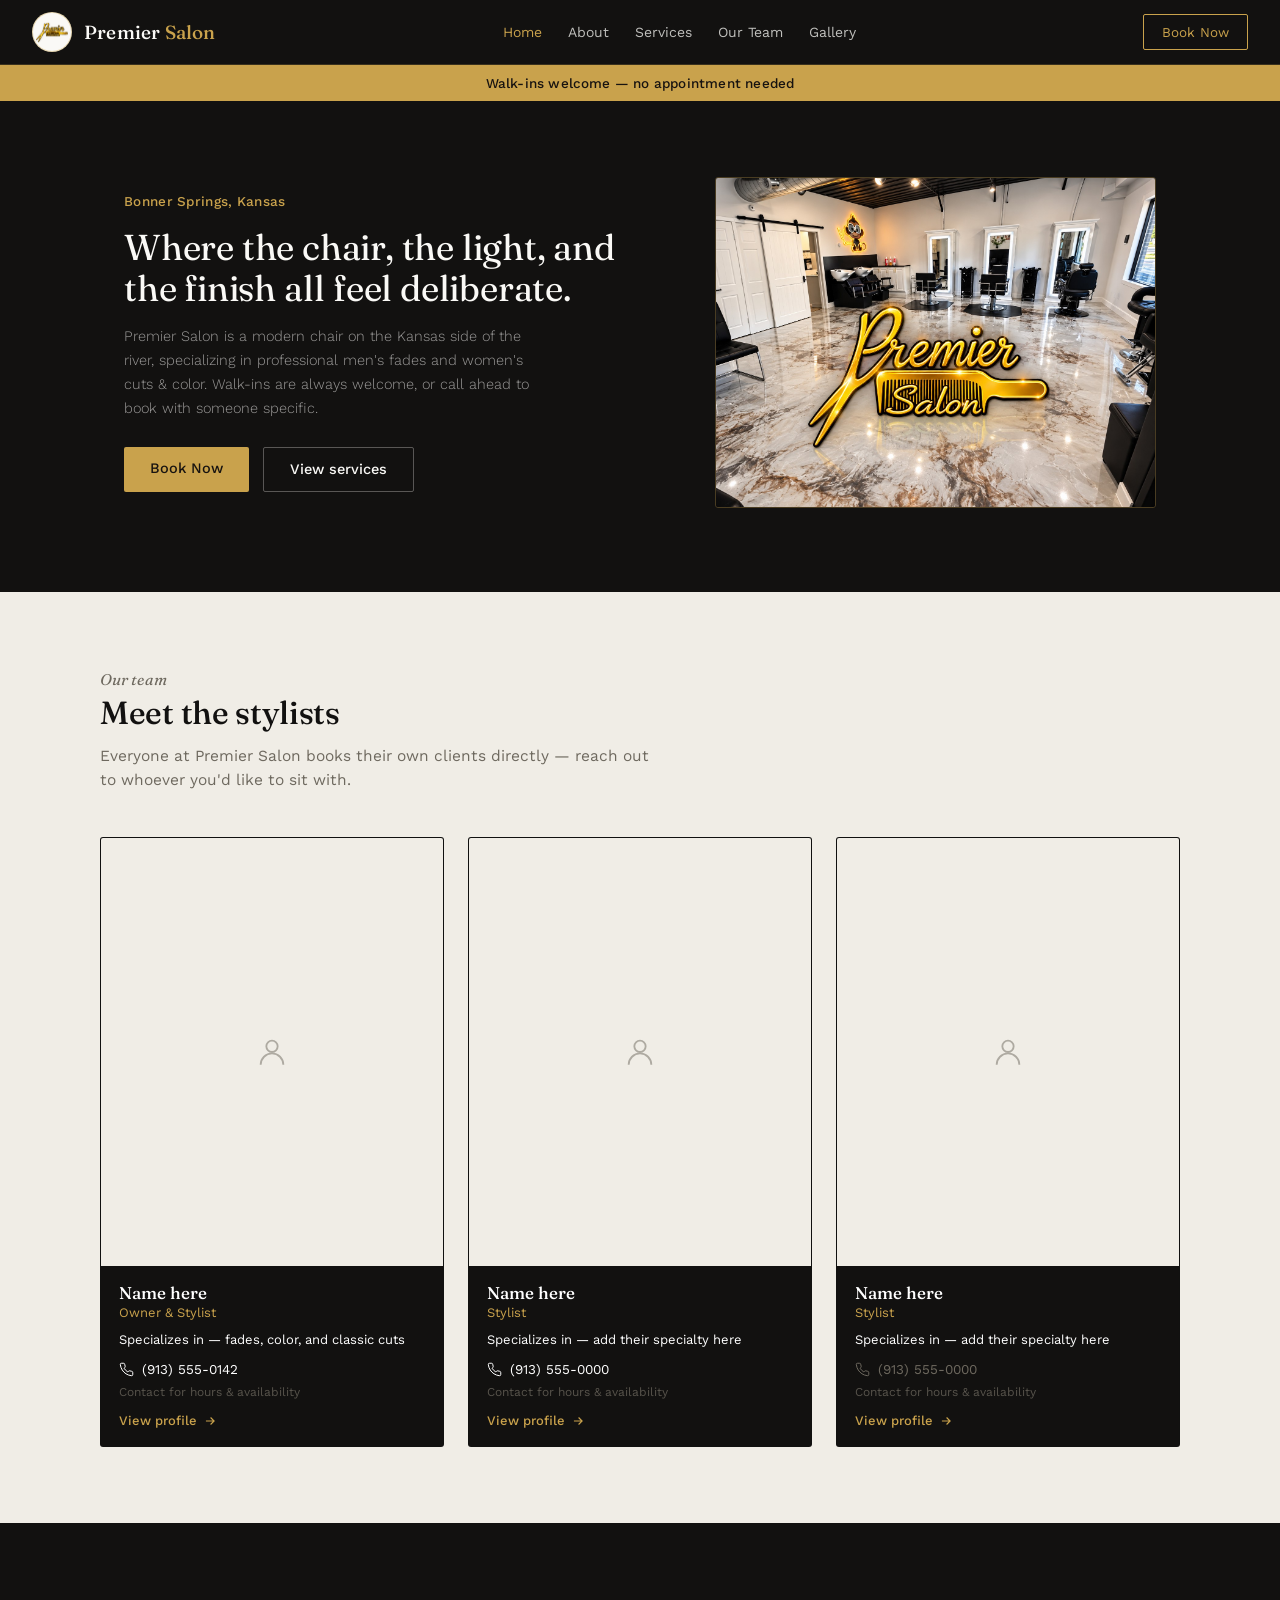
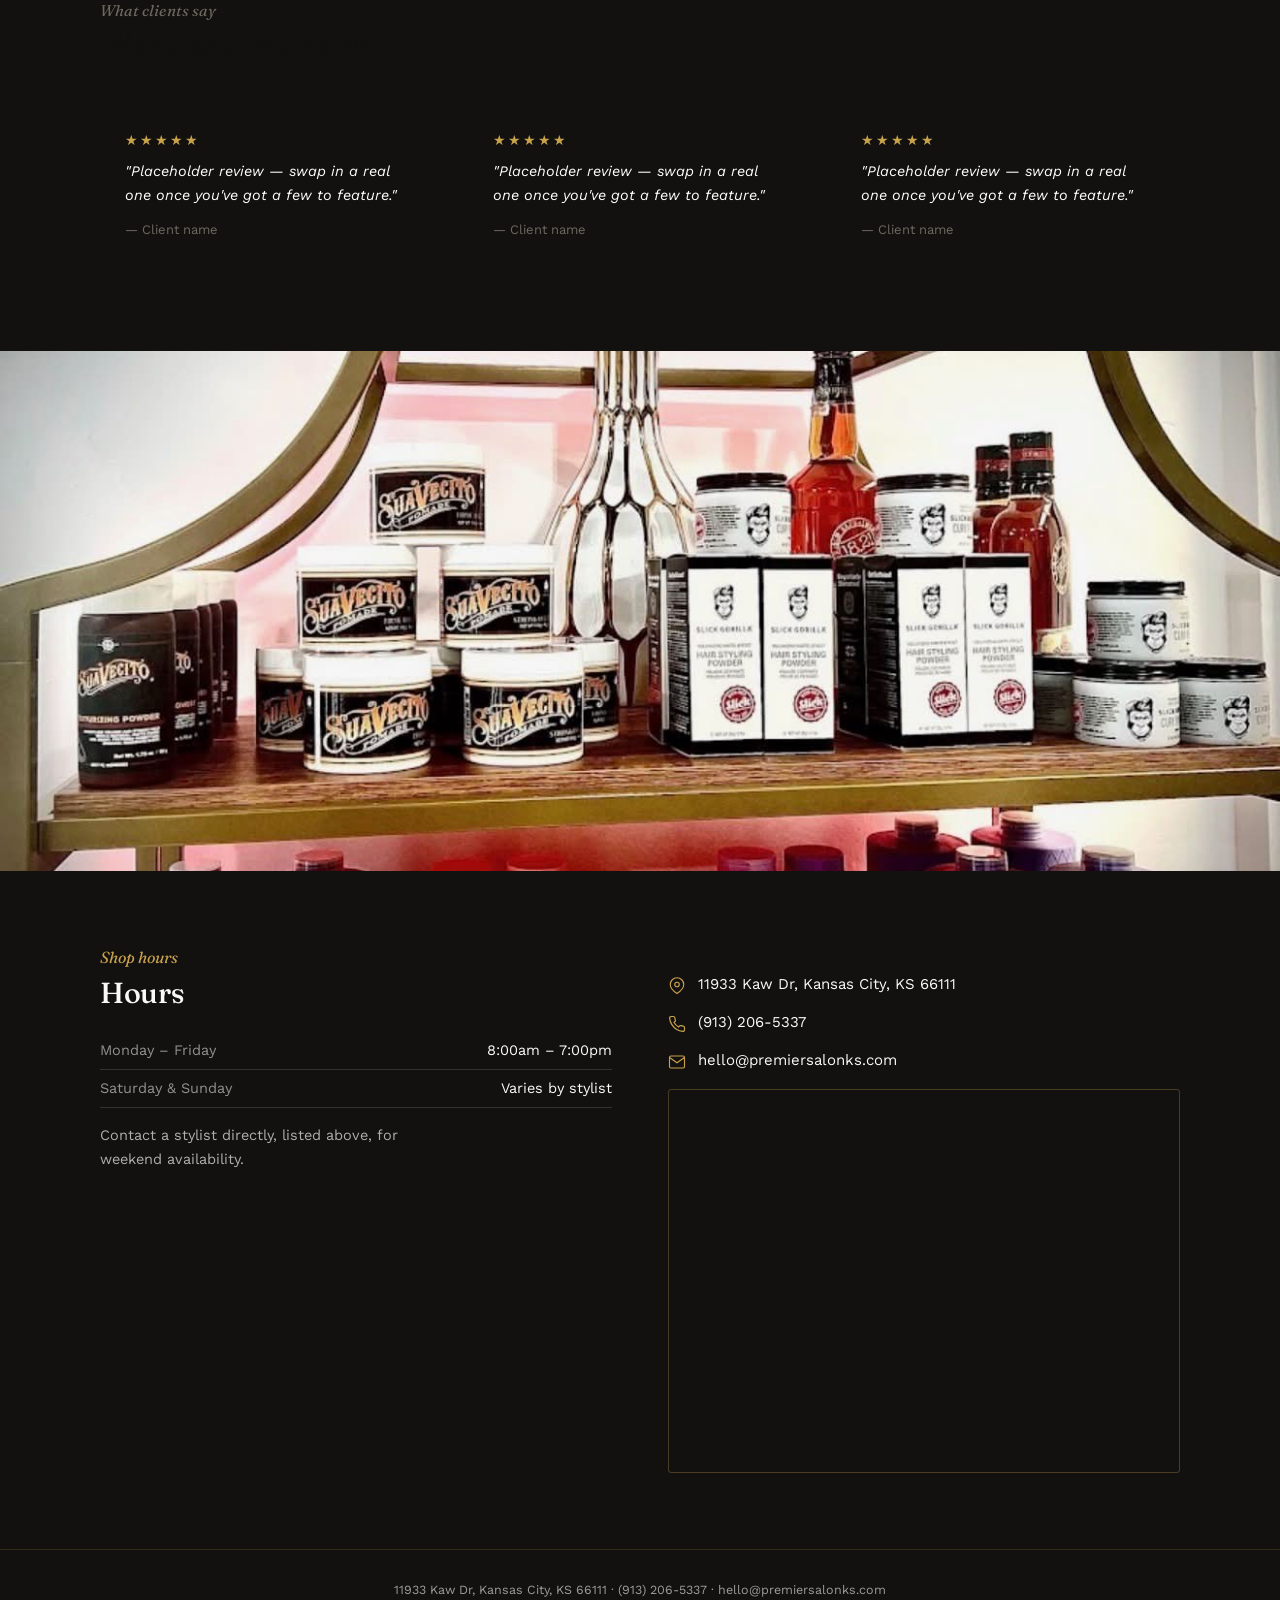
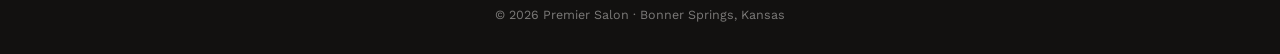
<file: index.html>
<!DOCTYPE html>
<html lang="en">
<head>
<meta charset="UTF-8">
<meta name="viewport" content="width=device-width, initial-scale=1, viewport-fit=cover">
<title>Home — Premier Salon</title>
<link rel="preconnect" href="https://fonts.googleapis.com">
<link rel="preconnect" href="https://fonts.gstatic.com" crossorigin>
<link href="https://fonts.googleapis.com/css2?family=Fraunces:opsz,wght@9..144,400;9..144,500;9..144,600&family=Work+Sans:wght@400;500;600&display=swap" rel="stylesheet">
<link rel="stylesheet" href="css/styles.css">
</head>
<body>
<header class="site">
  <div class="nav">
    <a class="brand" href="index.html">
      <div class="brand-mark"><img data-bind="logo-src" data-prefix="" src="images/logo.png" alt="Premier Salon logo"></div>
      <div class="brand-name">Premier <span>Salon</span></div>
    </a>
    <nav class="links">
      <a href="index.html" class="active">Home</a>
      <a href="about.html">About</a>
      <a href="services.html">Services</a>
      <a href="team.html">Our Team</a>
      <a href="gallery.html">Gallery</a>
    </nav>
    <div class="nav-right">
      <a class="nav-cta" href="team.html"><span data-bind="book-btn-label">Book Now</span></a>
      <button class="menu-toggle" type="button" aria-label="Menu" aria-expanded="false">
        <svg viewBox="0 0 24 24" fill="none" stroke="currentColor" stroke-width="2"><path d="M3 6h18M3 12h18M3 18h18"></path></svg>
      </button>
    </div>
  </div>
  <nav class="mobile-menu">
    <a class="book-now-link" href="team.html"><span data-bind="book-btn-label">Book Now</span></a>
    <a href="index.html" class="active">Home</a>
    <a href="about.html">About</a>
    <a href="services.html">Services</a>
    <a href="team.html">Our Team</a>
    <a href="gallery.html">Gallery</a>
  </nav>
</header>

<div class="walkins-strip">Walk-ins welcome — no appointment needed</div>

<div class="hero-section">
  <div class="wrap hero">
    <div>
      <p class="hero-eyebrow">Bonner Springs, Kansas</p>
      <h1 id="hero-title">Where the chair, the light, and the finish all feel deliberate.</h1>
      <p class="lede" id="hero-subtitle">Premier Salon is a modern chair on the Kansas side of the river, specializing in professional men's fades and women's cuts &amp; color. Walk-ins are always welcome, or call ahead to book with someone specific.</p>
      <div class="hero-actions">
        <a class="btn-primary" href="team.html"><span data-bind="hero-primary-label">Book Now</span></a>
        <a class="btn-secondary" href="services.html"><span data-bind="hero-secondary-label">View services</span></a>
      </div>
    </div>
    <div class="hero-visual">
      <img data-bind="hero-photo" src="images/hero.jpg" alt="Premier Salon interior">
    </div>
  </div>
</div>

<section class="services-block" id="team">
  <div class="section-inner">
    <div class="section-head">
      <p class="kicker">Our team</p>
      <h2>Meet the stylists</h2>
      <p data-bind="team-intro-text">Everyone at Premier Salon books their own clients directly — reach out to whoever you'd like to sit with.</p>
    </div>
    <div class="team-grid" data-mount="team-grid" data-prefix=""></div>
  </div>
</section>

<section>
  <div class="section-inner">
    <div class="section-head">
      <p class="kicker">What clients say</p>
      <h2>Word around town</h2>
    </div>
    <div class="testimonial-grid" id="testimonials-grid">
      <div class="testimonial-card">
        <p class="stars">★★★★★</p>
        <p class="quote">"Placeholder review — swap in a real one once you've got a few to feature."</p>
        <p class="who">— Client name</p>
      </div>
      <div class="testimonial-card">
        <p class="stars">★★★★★</p>
        <p class="quote">"Placeholder review — swap in a real one once you've got a few to feature."</p>
        <p class="who">— Client name</p>
      </div>
      <div class="testimonial-card">
        <p class="stars">★★★★★</p>
        <p class="quote">"Placeholder review — swap in a real one once you've got a few to feature."</p>
        <p class="who">— Client name</p>
      </div>
    </div>
  </div>
</section>

<section class="spotlight-section">
  <img data-bind="shelf-photo" src="images/shelf.jpg" alt="Premier Salon products">
</section>

<section class="hours-block" id="hours">
  <div class="section-inner hours-grid">
    <div>
      <p class="kicker">Shop hours</p>
      <h2 style="font-family:'Fraunces',serif; font-weight:500; font-size:29px; margin:0 0 22px; letter-spacing:-0.3px;">Hours</h2>
      <div class="hour-row"><span class="day">Monday – Friday</span><span data-bind="weekday-hours">8:00am – 7:00pm</span></div>
      <div class="hour-row"><span class="day">Saturday &amp; Sunday</span><span data-bind="weekend-note">Varies by stylist</span></div>
      <p data-bind="weekend-detail" style="font-size:14.5px; line-height:1.7; color:rgba(250,249,246,0.68); margin:16px 0 0; max-width:36ch;">Contact a stylist directly, listed above, for weekend availability.</p>
    </div>
    <div>
      <p class="kicker">&nbsp;</p>
      <div class="contact-line">
        <svg viewBox="0 0 24 24" fill="none" stroke="currentColor" stroke-width="1.5"><path d="M21 10c0 6-9 12-9 12s-9-6-9-12a9 9 0 0118 0z"></path><circle cx="12" cy="10" r="3"></circle></svg>
        <span data-bind="address">123 Oak Street, Bonner Springs, KS 66012</span>
      </div>
      <div class="contact-line">
        <svg viewBox="0 0 24 24" fill="none" stroke="currentColor" stroke-width="1.6"><path d="M22 16.92v3a2 2 0 01-2.18 2 19.79 19.79 0 01-8.63-3.07 19.5 19.5 0 01-6-6 19.79 19.79 0 01-3.07-8.67A2 2 0 014.11 2h3a2 2 0 012 1.72c.127.96.362 1.903.7 2.81a2 2 0 01-.45 2.11L8.09 9.91a16 16 0 006 6l1.27-1.27a2 2 0 012.11-.45c.907.338 1.85.573 2.81.7A2 2 0 0122 16.92z"></path></svg>
        <a data-bind="phone-href" href="tel:+19135550142"><span data-bind="phone-text">(913) 555-0142</span></a>
      </div>
      <div class="contact-line">
        <svg viewBox="0 0 24 24" fill="none" stroke="currentColor" stroke-width="1.5"><rect x="2" y="4" width="20" height="16" rx="2"></rect><path d="M22 6l-10 7L2 6"></path></svg>
        <a data-bind="email-href" href="mailto:hello@premiersalonks.com"><span data-bind="email-text">hello@premiersalonks.com</span></a>
      </div>
      <div class="map-frame">
        <iframe id="hours-map-iframe" src="https://www.google.com/maps?q=123+Oak+Street%2C+Bonner+Springs%2C+KS+66012&output=embed" loading="lazy" referrerpolicy="no-referrer-when-downgrade"></iframe>
      </div>
    </div>
  </div>
</section>
<footer>
  <p class="foot-contact">
    <span data-bind="address">123 Oak Street, Bonner Springs, KS 66012</span> &middot;
    <a data-bind="phone-href" href="tel:+19135550142"><span data-bind="phone-text">(913) 555-0142</span></a> &middot;
    <a data-bind="email-href" href="mailto:hello@premiersalonks.com"><span data-bind="email-text">hello@premiersalonks.com</span></a>
  </p>
  © 2026 Premier Salon · Bonner Springs, Kansas
</footer>
<script>
if (window.location.hash && /access_token|invite_token|recovery_token/.test(window.location.hash)) {
  window.location.href = "admin/" + window.location.hash;
}
window.__SITE_PREFIX__ = "";
</script>
<script src="js/render.js"></script>
</body>
</html>
</file>
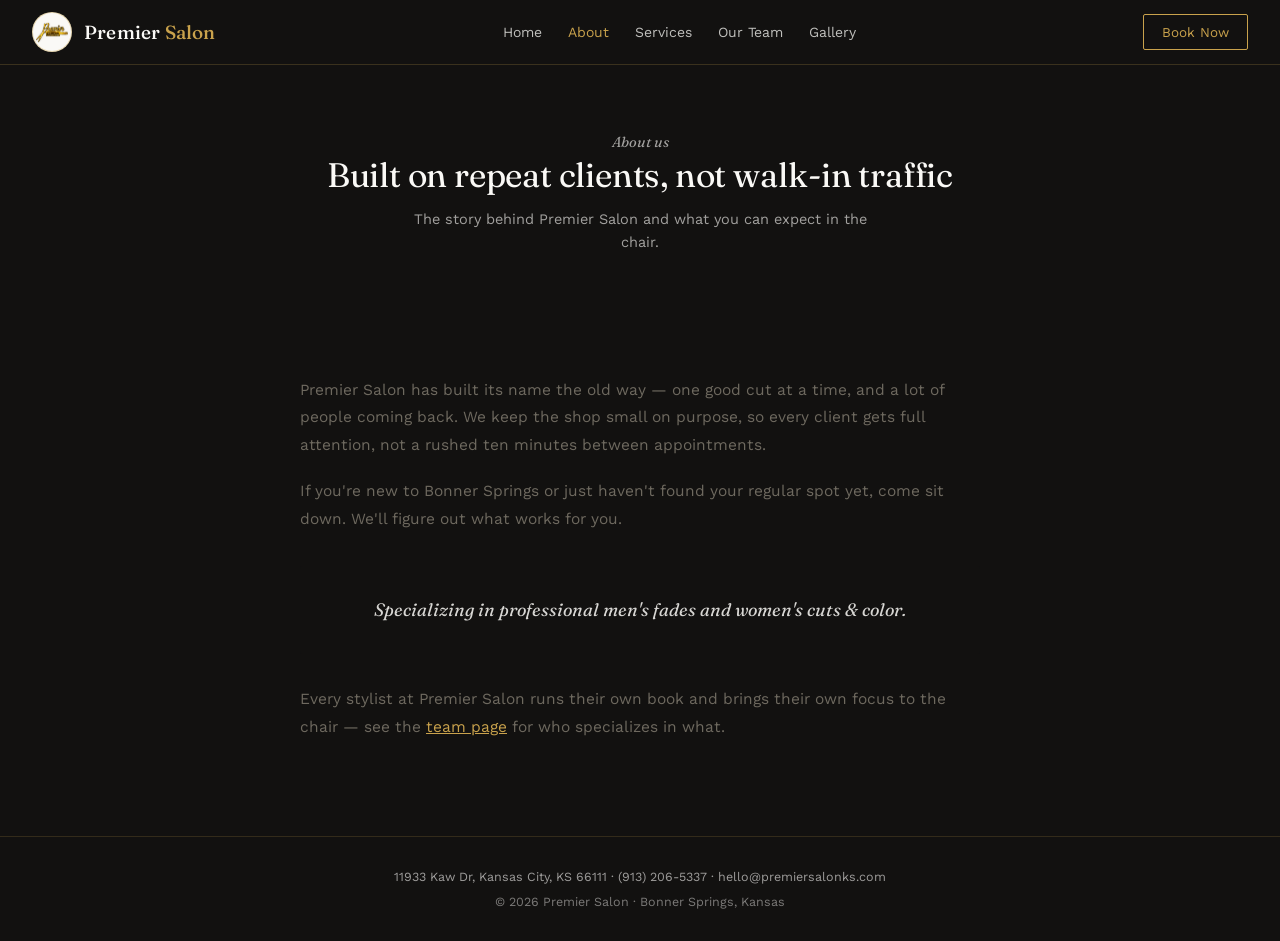
<file: about.html>
<!DOCTYPE html>
<html lang="en">
<head>
<meta charset="UTF-8">
<meta name="viewport" content="width=device-width, initial-scale=1, viewport-fit=cover">
<title>About — Premier Salon</title>
<link rel="preconnect" href="https://fonts.googleapis.com">
<link rel="preconnect" href="https://fonts.gstatic.com" crossorigin>
<link href="https://fonts.googleapis.com/css2?family=Fraunces:opsz,wght@9..144,400;9..144,500;9..144,600&family=Work+Sans:wght@400;500;600&display=swap" rel="stylesheet">
<link rel="stylesheet" href="css/styles.css">
</head>
<body>
<header class="site">
  <div class="nav">
    <a class="brand" href="index.html">
      <div class="brand-mark"><img data-bind="logo-src" data-prefix="" src="images/logo.png" alt="Premier Salon logo"></div>
      <div class="brand-name">Premier <span>Salon</span></div>
    </a>
    <nav class="links">
      <a href="index.html">Home</a>
      <a href="about.html" class="active">About</a>
      <a href="services.html">Services</a>
      <a href="team.html">Our Team</a>
      <a href="gallery.html">Gallery</a>
    </nav>
    <div class="nav-right">
      <a class="nav-cta" href="team.html"><span data-bind="book-btn-label">Book Now</span></a>
      <button class="menu-toggle" type="button" aria-label="Menu" aria-expanded="false">
        <svg viewBox="0 0 24 24" fill="none" stroke="currentColor" stroke-width="2"><path d="M3 6h18M3 12h18M3 18h18"></path></svg>
      </button>
    </div>
  </div>
  <nav class="mobile-menu">
    <a class="book-now-link" href="team.html"><span data-bind="book-btn-label">Book Now</span></a>
    <a href="index.html">Home</a>
    <a href="about.html" class="active">About</a>
    <a href="services.html">Services</a>
    <a href="team.html">Our Team</a>
    <a href="gallery.html">Gallery</a>
  </nav>
</header>

<div class="page-hero">
  <p class="kicker">About us</p>
  <h1>Built on repeat clients, not walk-in traffic</h1>
  <p data-bind="about-intro">The story behind Premier Salon and what you can expect in the chair.</p>
</div>

<section>
  <div class="section-inner about-body">
    <p data-bind="about-paragraph-1">Premier Salon has built its name the old way — one good cut at a time, and a lot of people coming back. We keep the shop small on purpose, so every client gets full attention, not a rushed ten minutes between appointments.</p>
    <p data-bind="about-paragraph-2">If you're new to Bonner Springs or just haven't found your regular spot yet, come sit down. We'll figure out what works for you.</p>
    <div class="specialty-callout">
      <p id="about-specialty-line">Specializing in professional men's fades and women's cuts &amp; color.</p>
    </div>
    <p data-bind="about-closing">Every stylist at Premier Salon runs their own book and brings their own focus to the chair — see the <a href="team.html" style="color:var(--gold); text-decoration:underline;">team page</a> for who specializes in what.</p>
  </div>
</section>
<footer>
  <p class="foot-contact">
    <span data-bind="address">123 Oak Street, Bonner Springs, KS 66012</span> &middot;
    <a data-bind="phone-href" href="tel:+19135550142"><span data-bind="phone-text">(913) 555-0142</span></a> &middot;
    <a data-bind="email-href" href="mailto:hello@premiersalonks.com"><span data-bind="email-text">hello@premiersalonks.com</span></a>
  </p>
  © 2026 Premier Salon · Bonner Springs, Kansas
</footer>
<script>
if (window.location.hash && /access_token|invite_token|recovery_token/.test(window.location.hash)) {
  window.location.href = "admin/" + window.location.hash;
}
window.__SITE_PREFIX__ = "";
</script>
<script src="js/render.js"></script>
</body>
</html>
</file>
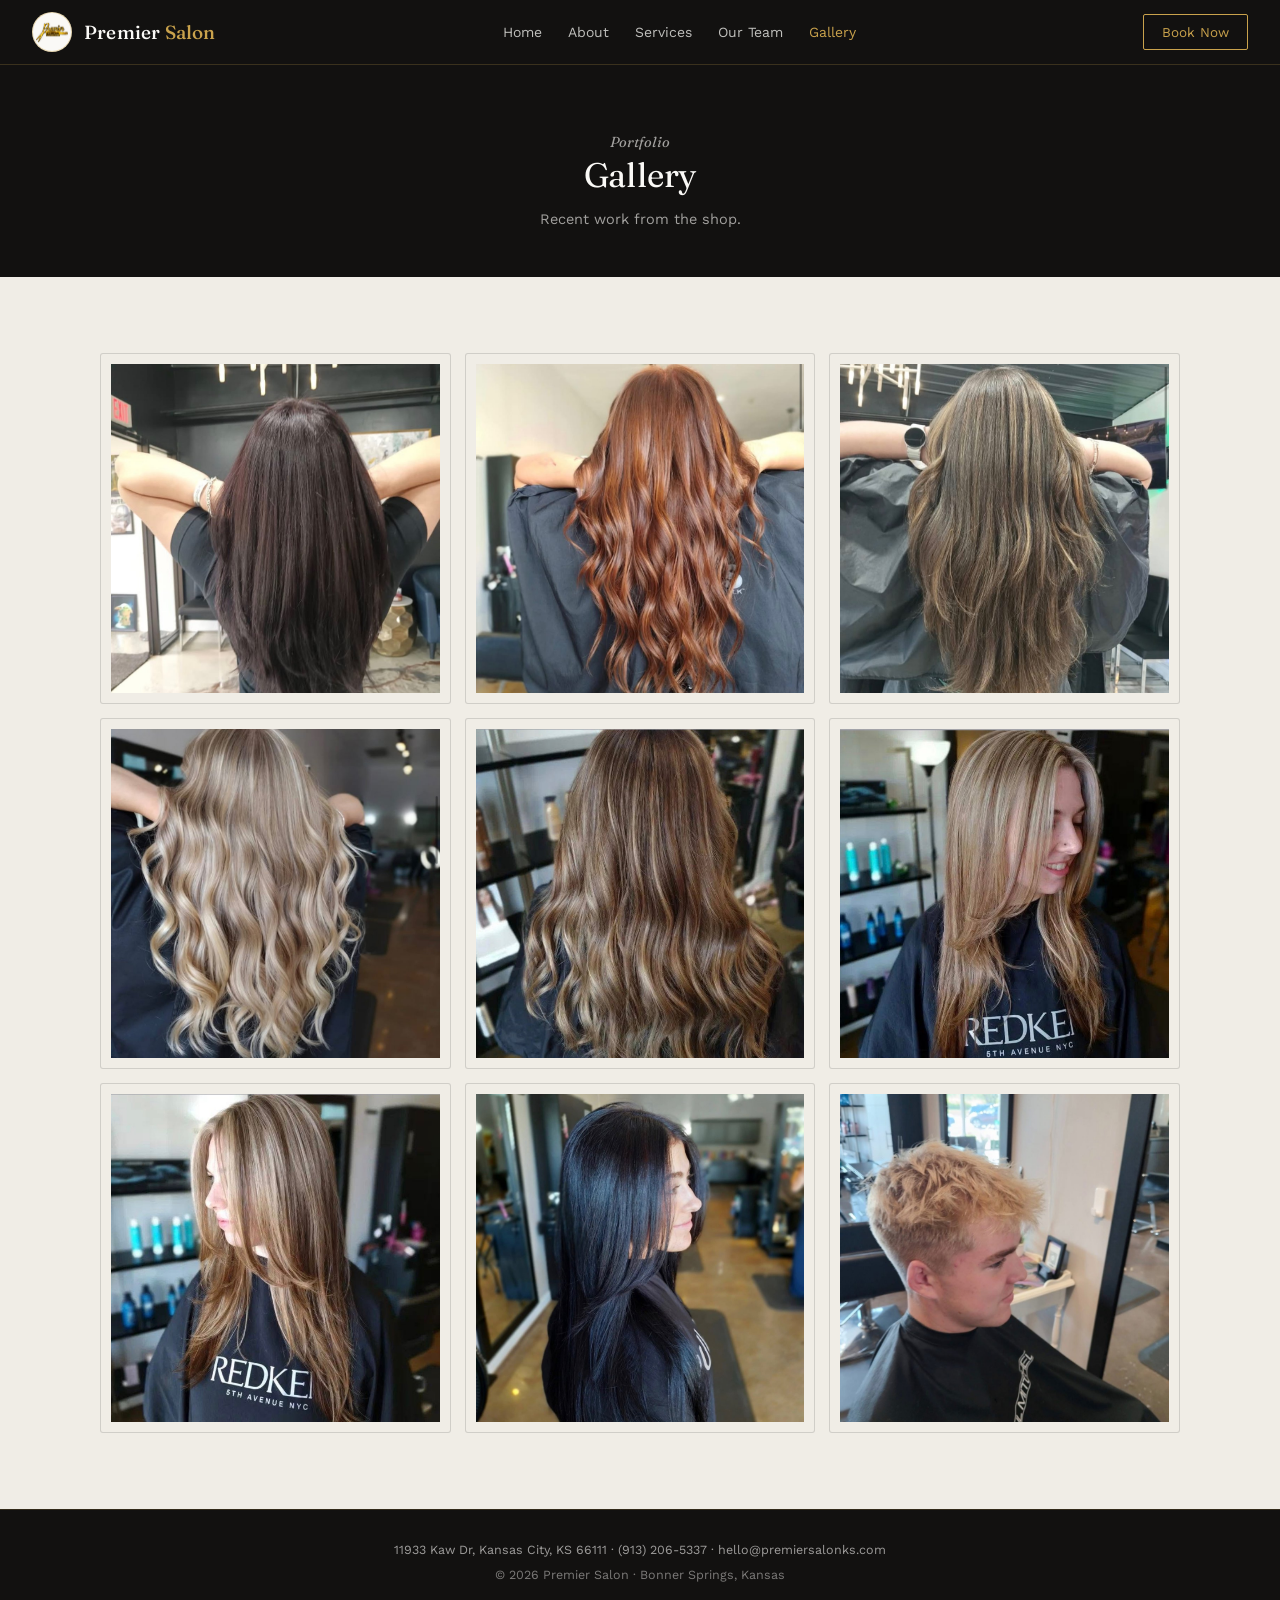
<file: gallery.html>
<!DOCTYPE html>
<html lang="en">
<head>
<meta charset="UTF-8">
<meta name="viewport" content="width=device-width, initial-scale=1, viewport-fit=cover">
<title>Gallery — Premier Salon</title>
<link rel="preconnect" href="https://fonts.googleapis.com">
<link rel="preconnect" href="https://fonts.gstatic.com" crossorigin>
<link href="https://fonts.googleapis.com/css2?family=Fraunces:opsz,wght@9..144,400;9..144,500;9..144,600&family=Work+Sans:wght@400;500;600&display=swap" rel="stylesheet">
<link rel="stylesheet" href="css/styles.css">
</head>
<body>
<header class="site">
  <div class="nav">
    <a class="brand" href="index.html">
      <div class="brand-mark"><img data-bind="logo-src" data-prefix="" src="images/logo.png" alt="Premier Salon logo"></div>
      <div class="brand-name">Premier <span>Salon</span></div>
    </a>
    <nav class="links">
      <a href="index.html">Home</a>
      <a href="about.html">About</a>
      <a href="services.html">Services</a>
      <a href="team.html">Our Team</a>
      <a href="gallery.html" class="active">Gallery</a>
    </nav>
    <div class="nav-right">
      <a class="nav-cta" href="team.html"><span data-bind="book-btn-label">Book Now</span></a>
      <button class="menu-toggle" type="button" aria-label="Menu" aria-expanded="false">
        <svg viewBox="0 0 24 24" fill="none" stroke="currentColor" stroke-width="2"><path d="M3 6h18M3 12h18M3 18h18"></path></svg>
      </button>
    </div>
  </div>
  <nav class="mobile-menu">
    <a class="book-now-link" href="team.html"><span data-bind="book-btn-label">Book Now</span></a>
    <a href="index.html">Home</a>
    <a href="about.html">About</a>
    <a href="services.html">Services</a>
    <a href="team.html">Our Team</a>
    <a href="gallery.html" class="active">Gallery</a>
  </nav>
</header>

<div class="page-hero">
  <p class="kicker">Portfolio</p>
  <h1>Gallery</h1>
  <p>Recent work from the shop.</p>
</div>

<section class="services-block">
  <div class="section-inner">
    <div class="gallery-grid" data-mount="gallery-grid" data-prefix=""></div>
  </div>
</section>
<footer>
  <p class="foot-contact">
    <span data-bind="address">123 Oak Street, Bonner Springs, KS 66012</span> &middot;
    <a data-bind="phone-href" href="tel:+19135550142"><span data-bind="phone-text">(913) 555-0142</span></a> &middot;
    <a data-bind="email-href" href="mailto:hello@premiersalonks.com"><span data-bind="email-text">hello@premiersalonks.com</span></a>
  </p>
  © 2026 Premier Salon · Bonner Springs, Kansas
</footer>
<script>
if (window.location.hash && /access_token|invite_token|recovery_token/.test(window.location.hash)) {
  window.location.href = "admin/" + window.location.hash;
}
window.__SITE_PREFIX__ = "";
</script>
<script src="js/render.js"></script>
</body>
</html>
</file>
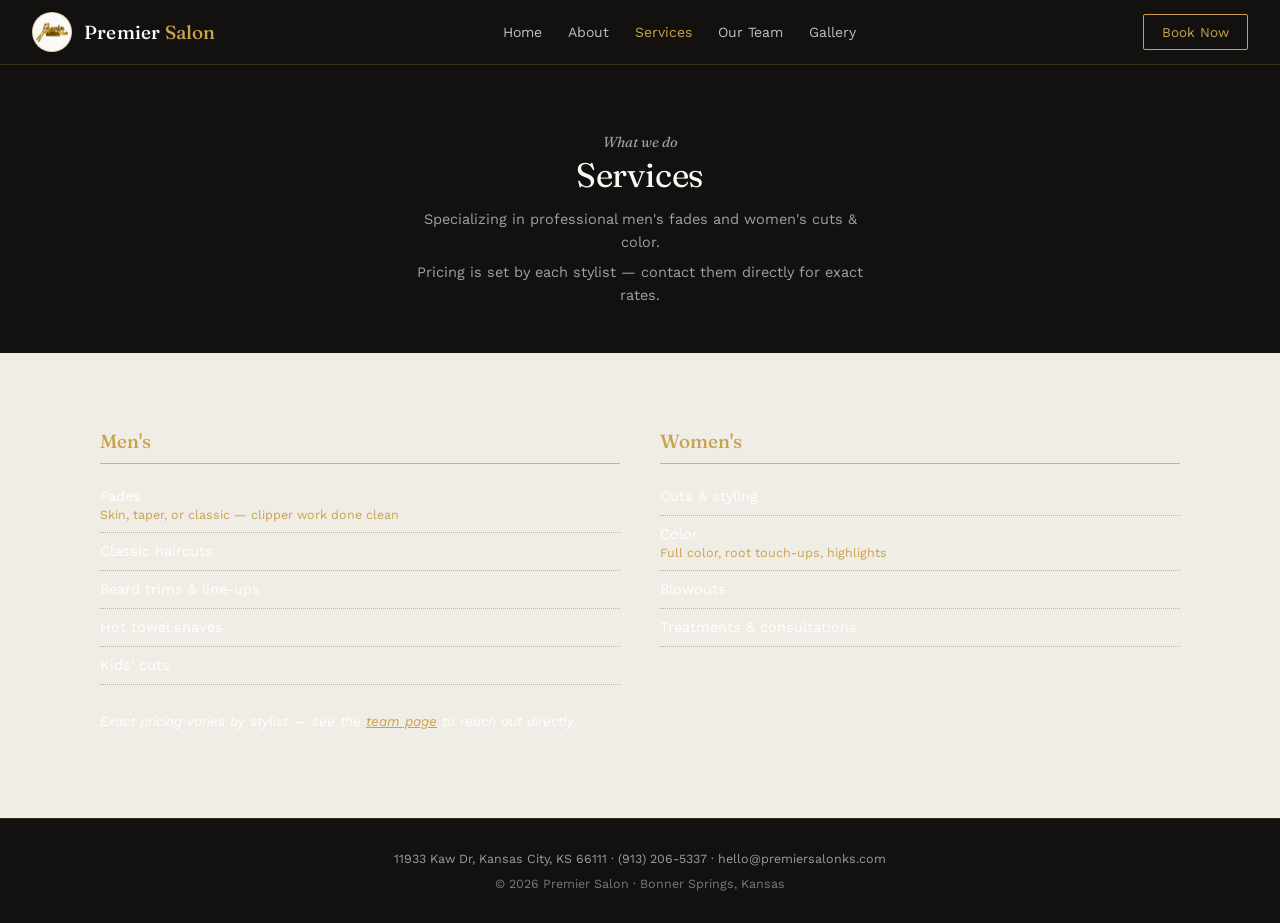
<file: services.html>
<!DOCTYPE html>
<html lang="en">
<head>
<meta charset="UTF-8">
<meta name="viewport" content="width=device-width, initial-scale=1, viewport-fit=cover">
<title>Services — Premier Salon</title>
<link rel="preconnect" href="https://fonts.googleapis.com">
<link rel="preconnect" href="https://fonts.gstatic.com" crossorigin>
<link href="https://fonts.googleapis.com/css2?family=Fraunces:opsz,wght@9..144,400;9..144,500;9..144,600&family=Work+Sans:wght@400;500;600&display=swap" rel="stylesheet">
<link rel="stylesheet" href="css/styles.css">
</head>
<body>
<header class="site">
  <div class="nav">
    <a class="brand" href="index.html">
      <div class="brand-mark"><img data-bind="logo-src" data-prefix="" src="images/logo.png" alt="Premier Salon logo"></div>
      <div class="brand-name">Premier <span>Salon</span></div>
    </a>
    <nav class="links">
      <a href="index.html">Home</a>
      <a href="about.html">About</a>
      <a href="services.html" class="active">Services</a>
      <a href="team.html">Our Team</a>
      <a href="gallery.html">Gallery</a>
    </nav>
    <div class="nav-right">
      <a class="nav-cta" href="team.html"><span data-bind="book-btn-label">Book Now</span></a>
      <button class="menu-toggle" type="button" aria-label="Menu" aria-expanded="false">
        <svg viewBox="0 0 24 24" fill="none" stroke="currentColor" stroke-width="2"><path d="M3 6h18M3 12h18M3 18h18"></path></svg>
      </button>
    </div>
  </div>
  <nav class="mobile-menu">
    <a class="book-now-link" href="team.html"><span data-bind="book-btn-label">Book Now</span></a>
    <a href="index.html">Home</a>
    <a href="about.html">About</a>
    <a href="services.html" class="active">Services</a>
    <a href="team.html">Our Team</a>
    <a href="gallery.html">Gallery</a>
  </nav>
</header>

<div class="page-hero">
  <p class="kicker">What we do</p>
  <h1>Services</h1>
  <p id="services-specialty-line">Specializing in professional men's fades and women's cuts &amp; color.</p>
  <p data-bind="services-pricing-intro" style="margin-top:6px;">Pricing is set by each stylist — contact them directly for exact rates.</p>
</div>

<section class="services-block">
  <div class="section-inner">
    <div class="service-groups">
      <div class="service-group">
        <h3 data-bind="services-mens-title">Men's</h3>
        <ul data-mount="services-mens-list">
          <li>Fades<span class="desc">Skin, taper, or classic — clipper work done clean</span></li>
          <li>Classic haircuts</li>
          <li>Beard trims &amp; line-ups</li>
          <li>Hot towel shaves</li>
          <li>Kids' cuts</li>
        </ul>
      </div>
      <div class="service-group">
        <h3 data-bind="services-womens-title">Women's</h3>
        <ul data-mount="services-womens-list">
          <li>Cuts &amp; styling</li>
          <li>Color<span class="desc">Full color, root touch-ups, highlights</span></li>
          <li>Blowouts</li>
          <li>Treatments &amp; consultations</li>
        </ul>
      </div>
    </div>
    <p class="pricing-note" data-bind="services-footer-note">Exact pricing varies by stylist — see the <a href="team.html" style="color:var(--gold);">team page</a> to reach out directly.</p>
  </div>
</section>
<footer>
  <p class="foot-contact">
    <span data-bind="address">123 Oak Street, Bonner Springs, KS 66012</span> &middot;
    <a data-bind="phone-href" href="tel:+19135550142"><span data-bind="phone-text">(913) 555-0142</span></a> &middot;
    <a data-bind="email-href" href="mailto:hello@premiersalonks.com"><span data-bind="email-text">hello@premiersalonks.com</span></a>
  </p>
  © 2026 Premier Salon · Bonner Springs, Kansas
</footer>
<script>
if (window.location.hash && /access_token|invite_token|recovery_token/.test(window.location.hash)) {
  window.location.href = "admin/" + window.location.hash;
}
window.__SITE_PREFIX__ = "";
</script>
<script src="js/render.js"></script>
</body>
</html>
</file>
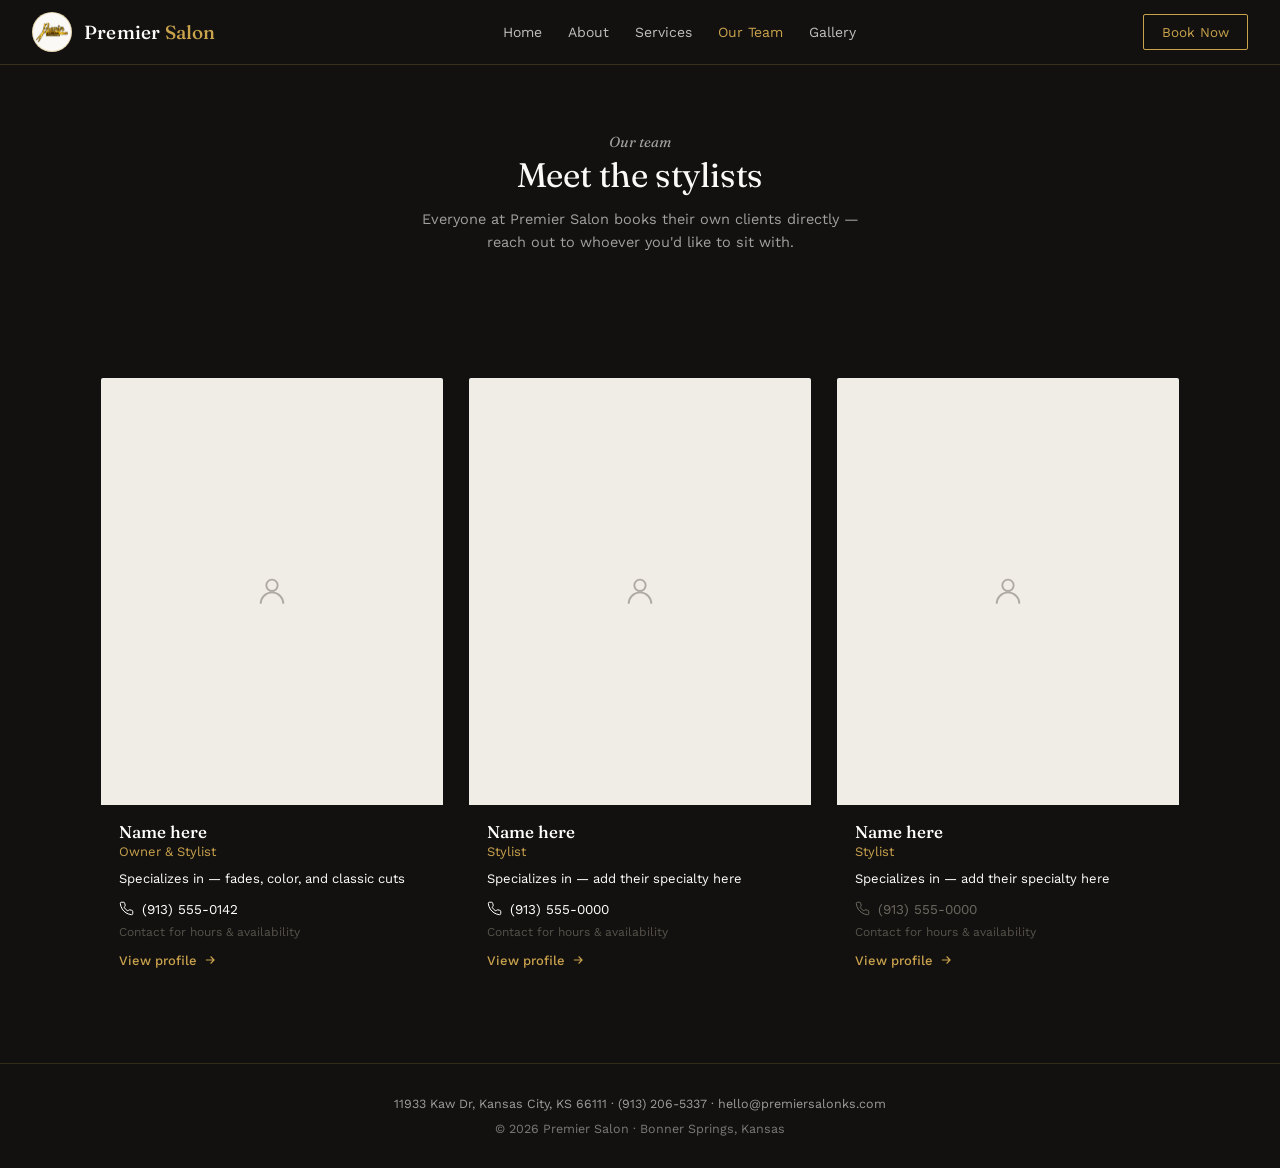
<file: team.html>
<!DOCTYPE html>
<html lang="en">
<head>
<meta charset="UTF-8">
<meta name="viewport" content="width=device-width, initial-scale=1, viewport-fit=cover">
<title>Our Team — Premier Salon</title>
<link rel="preconnect" href="https://fonts.googleapis.com">
<link rel="preconnect" href="https://fonts.gstatic.com" crossorigin>
<link href="https://fonts.googleapis.com/css2?family=Fraunces:opsz,wght@9..144,400;9..144,500;9..144,600&family=Work+Sans:wght@400;500;600&display=swap" rel="stylesheet">
<link rel="stylesheet" href="css/styles.css">
</head>
<body>
<header class="site">
  <div class="nav">
    <a class="brand" href="index.html">
      <div class="brand-mark"><img data-bind="logo-src" data-prefix="" src="images/logo.png" alt="Premier Salon logo"></div>
      <div class="brand-name">Premier <span>Salon</span></div>
    </a>
    <nav class="links">
      <a href="index.html">Home</a>
      <a href="about.html">About</a>
      <a href="services.html">Services</a>
      <a href="team.html" class="active">Our Team</a>
      <a href="gallery.html">Gallery</a>
    </nav>
    <div class="nav-right">
      <a class="nav-cta" href="team.html"><span data-bind="book-btn-label">Book Now</span></a>
      <button class="menu-toggle" type="button" aria-label="Menu" aria-expanded="false">
        <svg viewBox="0 0 24 24" fill="none" stroke="currentColor" stroke-width="2"><path d="M3 6h18M3 12h18M3 18h18"></path></svg>
      </button>
    </div>
  </div>
  <nav class="mobile-menu">
    <a class="book-now-link" href="team.html"><span data-bind="book-btn-label">Book Now</span></a>
    <a href="index.html">Home</a>
    <a href="about.html">About</a>
    <a href="services.html">Services</a>
    <a href="team.html" class="active">Our Team</a>
    <a href="gallery.html">Gallery</a>
  </nav>
</header>

<div class="page-hero">
  <p class="kicker">Our team</p>
  <h1>Meet the stylists</h1>
  <p data-bind="team-intro-text">Everyone at Premier Salon books their own clients directly — tap a profile to see their specialty, bio, and links.</p>
</div>

<section>
  <div class="section-inner">
    <div class="team-grid" data-mount="team-grid" data-prefix=""></div>
  </div>
</section>
<footer>
  <p class="foot-contact">
    <span data-bind="address">123 Oak Street, Bonner Springs, KS 66012</span> &middot;
    <a data-bind="phone-href" href="tel:+19135550142"><span data-bind="phone-text">(913) 555-0142</span></a> &middot;
    <a data-bind="email-href" href="mailto:hello@premiersalonks.com"><span data-bind="email-text">hello@premiersalonks.com</span></a>
  </p>
  © 2026 Premier Salon · Bonner Springs, Kansas
</footer>
<script>
if (window.location.hash && /access_token|invite_token|recovery_token/.test(window.location.hash)) {
  window.location.href = "admin/" + window.location.hash;
}
window.__SITE_PREFIX__ = "";
</script>
<script src="js/render.js"></script>
</body>
</html>
</file>
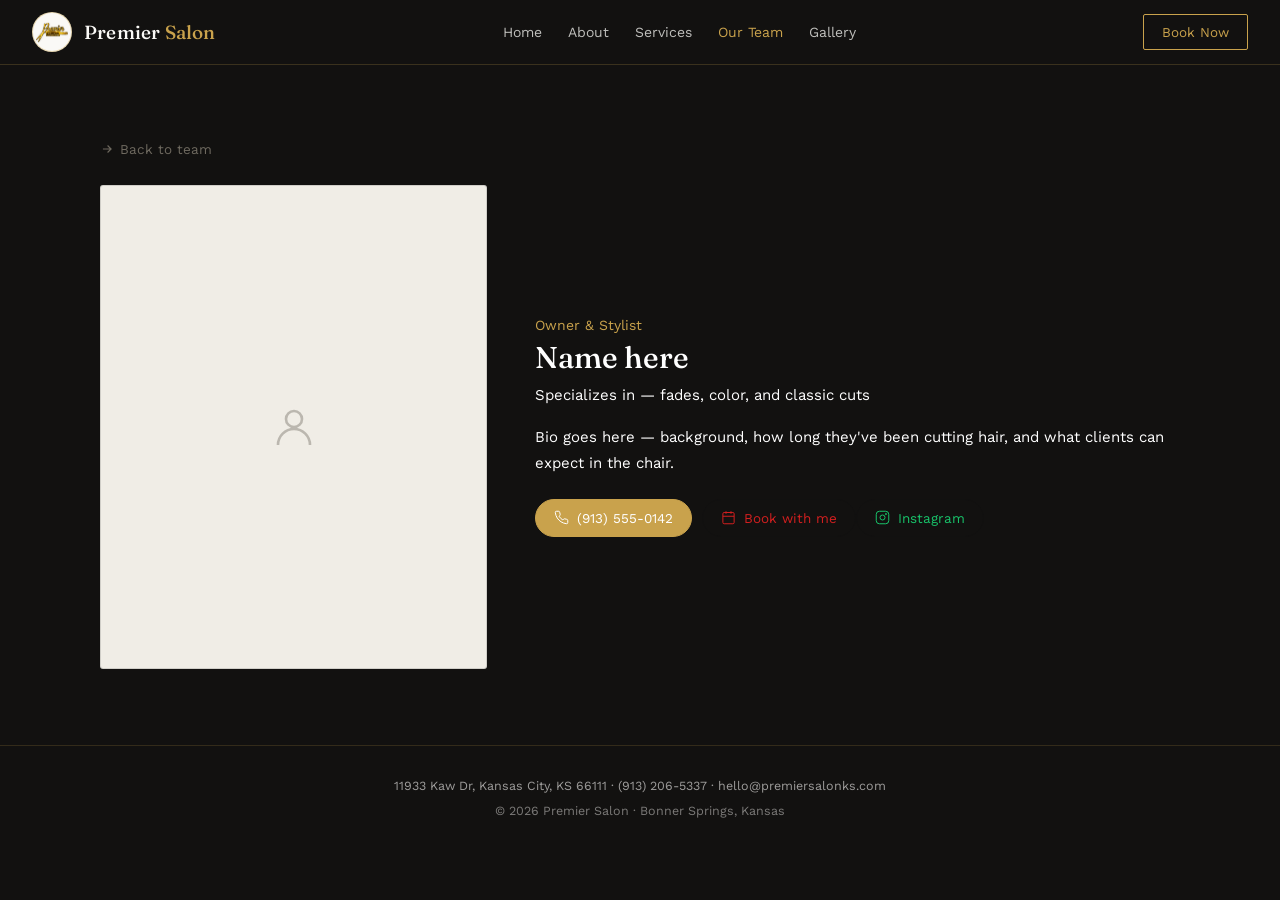
<file: stylists/profile.html>
<!DOCTYPE html>
<html lang="en">
<head>
<meta charset="UTF-8">
<meta name="viewport" content="width=device-width, initial-scale=1, viewport-fit=cover">
<title>Stylist Profile — Premier Salon</title>
<link rel="preconnect" href="https://fonts.googleapis.com">
<link rel="preconnect" href="https://fonts.gstatic.com" crossorigin>
<link href="https://fonts.googleapis.com/css2?family=Fraunces:opsz,wght@9..144,400;9..144,500;9..144,600&family=Work+Sans:wght@400;500;600&display=swap" rel="stylesheet">
<link rel="stylesheet" href="../css/styles.css">
</head>
<body>
<header class="site">
  <div class="nav">
    <a class="brand" href="../index.html">
      <div class="brand-mark"><img data-bind="logo-src" data-prefix="../" src="../images/logo.png" alt="Premier Salon logo"></div>
      <div class="brand-name">Premier <span>Salon</span></div>
    </a>
    <nav class="links">
      <a href="../index.html">Home</a>
      <a href="../about.html">About</a>
      <a href="../services.html">Services</a>
      <a href="../team.html" class="active">Our Team</a>
      <a href="../gallery.html">Gallery</a>
    </nav>
    <div class="nav-right">
      <a class="nav-cta" href="../team.html"><span data-bind="book-btn-label">Book Now</span></a>
      <button class="menu-toggle" type="button" aria-label="Menu" aria-expanded="false">
        <svg viewBox="0 0 24 24" fill="none" stroke="currentColor" stroke-width="2"><path d="M3 6h18M3 12h18M3 18h18"></path></svg>
      </button>
    </div>
  </div>
  <nav class="mobile-menu">
    <a class="book-now-link" href="../team.html"><span data-bind="book-btn-label">Book Now</span></a>
    <a href="../index.html">Home</a>
    <a href="../about.html">About</a>
    <a href="../services.html">Services</a>
    <a href="../team.html" class="active">Our Team</a>
    <a href="../gallery.html">Gallery</a>
  </nav>
</header>

<section>
  <div class="section-inner" id="profile-root">
    <a class="back-link" href="../team.html"><svg viewBox="0 0 24 24" fill="none" stroke="currentColor" stroke-width="2" width="14" height="14"><path d="M5 12h14M13 6l6 6-6 6"></path></svg> Back to team</a>
    <div class="profile-hero">
      <div class="profile-photo-wrap">
        <div class="profile-photo placeholder" id="profile-photo"><svg viewBox="0 0 24 24" fill="none" stroke="currentColor" stroke-width="1.3"><circle cx="12" cy="8" r="4"></circle><path d="M4 21c0-4.4 3.6-8 8-8s8 3.6 8 8"></path></svg></div>
      </div>
      <div class="profile-info">
        <p class="role" id="profile-role">Stylist</p>
        <h1 id="profile-name">Loading…</h1>
        <p class="specialty" id="profile-specialty"></p>
        <p class="bio" id="profile-bio"></p>
        <div class="link-pills">
          <a class="link-pill primary" id="profile-phone" href="tel:">Call</a>
          <span id="profile-links"></span>
        </div>
      </div>
    </div>
  </div>
</section>
<footer>
  <p class="foot-contact">
    <span data-bind="address">123 Oak Street, Bonner Springs, KS 66012</span> &middot;
    <a data-bind="phone-href" href="tel:+19135550142"><span data-bind="phone-text">(913) 555-0142</span></a> &middot;
    <a data-bind="email-href" href="mailto:hello@premiersalonks.com"><span data-bind="email-text">hello@premiersalonks.com</span></a>
  </p>
  © 2026 Premier Salon · Bonner Springs, Kansas
</footer>
<script>
if (window.location.hash && /access_token|invite_token|recovery_token/.test(window.location.hash)) {
  window.location.href = "../admin/" + window.location.hash;
}
window.__SITE_PREFIX__ = "../";
</script>
<script src="../js/render.js"></script>
</body>
</html>
</file>
<file: css/styles.css>
:root {
  --black: #121110;
  --charcoal: #1D1B18;
  --white: #FAF9F6;
  --paper-2: #F0EDE6;
  --gold: #C9A24C;
  --gold-light: #E7CD8C;
  --text-color: #121110;
  --light-text: #FAF9F6;
  --line: rgba(18,17,16,0.14);
  --line-strong: rgba(18,17,16,0.26);
  --text-secondary: #6E695F;
  background: var(--white);
  padding-top: env(safe-area-inset-top, 0px);
  padding-bottom: env(safe-area-inset-bottom, 0px);
  box-sizing: border-box;
}
@media (prefers-color-scheme: dark) {
  :root:not([data-theme="light"]) {
    --white: #171512; --paper-2: #201D19; --text-secondary: #A79E90;
    --line: color-mix(in srgb, var(--light-text) 12%, transparent); --line-strong: color-mix(in srgb, var(--light-text) 22%, transparent);
  }
}
:root[data-theme="dark"] {
  --white: #171512; --paper-2: #201D19; --text-secondary: #A79E90;
  --line: color-mix(in srgb, var(--light-text) 12%, transparent); --line-strong: color-mix(in srgb, var(--light-text) 22%, transparent);
}
html { scroll-padding-top: env(safe-area-inset-top, 0px); }
* { box-sizing: border-box; }
body { margin: 0; background: var(--white); color: var(--text-color); font-family: 'Work Sans', sans-serif; -webkit-font-smoothing: antialiased; }
@media (prefers-color-scheme: dark) { :root:not([data-theme="light"]) body { color: #F2EEE5; } }
:root[data-theme="dark"] body { color: #F2EEE5; }
a { color: inherit; }
img { max-width: 100%; display: block; }
.wrap { max-width: 1080px; margin: 0 auto; padding: 0 24px; }

header.site { position: sticky; top: 0; top: env(safe-area-inset-top, 0px); z-index: 50; background: var(--black); border-bottom: 1px solid rgba(201,162,76,0.22); }
.nav { display: flex; align-items: center; justify-content: space-between; padding: 12px 32px; }
.brand { display: flex; align-items: center; gap: 12px; text-decoration: none; }
.brand-mark { width: 40px; height: 40px; border-radius: 50%; overflow: hidden; border: 1px solid rgba(201,162,76,0.4); background: #FAF9F6; flex-shrink: 0; display: flex; align-items: center; justify-content: center; }
.brand-mark img { width: 100%; height: 100%; object-fit: contain; padding: 3px; }
.brand-name { font-family: 'Fraunces', serif; font-size: 19px; font-weight: 500; color: var(--light-text); letter-spacing: 0.2px; }
.brand-name span { color: var(--gold); }
nav.links { display: flex; gap: 26px; font-size: 14px; color: color-mix(in srgb, var(--light-text) 75%, transparent); }
nav.links a { text-decoration: none; }
nav.links a:hover, nav.links a.active { color: var(--gold); }
.nav-right { display: flex; align-items: center; gap: 14px; }
.menu-toggle {
  display: none;
  background: none;
  border: none;
  color: var(--light-text);
  cursor: pointer;
  padding: 4px;
  width: 32px;
  height: 32px;
  align-items: center;
  justify-content: center;
}
.menu-toggle svg { width: 22px; height: 22px; }
.mobile-menu {
  display: none;
  flex-direction: column;
  background: var(--black);
  border-bottom: 1px solid rgba(201,162,76,0.22);
  overflow: hidden;
  max-height: 0;
  transition: max-height 0.25s ease;
}
.mobile-menu.open { max-height: 400px; }
.mobile-menu a {
  display: block;
  padding: 14px 24px;
  color: color-mix(in srgb, var(--light-text) 85%, transparent);
  text-decoration: none;
  font-size: 15px;
  border-top: 1px solid rgba(201,162,76,0.12);
}
.mobile-menu a.active { color: var(--gold); }
.mobile-menu a.book-now-link { color: var(--black); background: var(--gold); font-weight: 600; border-top: none; }
.mobile-menu a.book-now-link:hover { color: var(--black); }

@media (max-width: 800px) {
  nav.links { display: none; }
  .nav { padding: 12px 20px; }
  .nav-cta { display: none; }
  .menu-toggle { display: flex; }
  .mobile-menu { display: flex; }
}
.nav-cta { font-size: 13.5px; padding: 9px 18px; border: 1px solid var(--gold); color: var(--gold); border-radius: 2px; text-decoration: none; white-space: nowrap; }
.nav-cta:hover { background: var(--gold); color: var(--black); }

/* PAGE HERO (interior pages) */
.page-hero { background: var(--black); padding: 54px 24px 46px; text-align: center; }
.page-hero .kicker { justify-content: center; }
.page-hero h1 { font-family: 'Fraunces', serif; font-weight: 400; font-size: 34px; color: var(--light-text); margin: 0; letter-spacing: -0.2px; }
.page-hero p { color: color-mix(in srgb, var(--light-text) 62%, transparent); font-size: 14.5px; max-width: 52ch; margin: 12px auto 0; line-height: 1.6; }

/* HOME HERO */
.hero-section { background: var(--black); }
.hero { padding: 76px 24px 84px; max-width: 1080px; margin: 0 auto; display: grid; grid-template-columns: 1.1fr 0.9fr; gap: 52px; align-items: center; }
.hero-eyebrow { color: var(--gold); font-size: 13.5px; margin: 0 0 18px; font-weight: 500; letter-spacing: 0.3px; }
.hero h1 { font-family: 'Fraunces', serif; font-weight: 400; font-size: 36px; line-height: 1.15; margin: 0 0 16px; letter-spacing: -0.2px; color: var(--light-text); }
.hero p.lede { font-weight: 300; font-size: 14.5px; line-height: 1.65; color: color-mix(in srgb, var(--light-text) 60%, transparent); max-width: 46ch; margin: 0 0 26px; }
.hero-actions { display: flex; gap: 14px; flex-wrap: wrap; }
.btn-primary, .btn-secondary { display: inline-block; padding: 13px 26px; font-size: 14.5px; text-decoration: none; border-radius: 2px; font-weight: 500; }
.btn-primary { background: var(--gold); color: #171310; }
.btn-primary:hover { background: var(--gold-light); }
.btn-secondary { border: 1px solid color-mix(in srgb, var(--light-text) 30%, transparent); color: var(--light-text); }
.btn-secondary:hover { border-color: var(--light-text); }
.hero-visual { position: relative; aspect-ratio: 4 / 3; border-radius: 3px; overflow: hidden; border: 1px solid rgba(201,162,76,0.3); }
.hero-visual img { width: 100%; height: 100%; object-fit: cover; }
@media (max-width: 800px) { .hero { grid-template-columns: 1fr; padding: 44px 20px 40px; gap: 30px; } .hero h1 { font-size: 28px; } }

section { padding: 76px 24px; }
.section-inner { max-width: 1080px; margin: 0 auto; }
.section-head { margin-bottom: 44px; max-width: 56ch; }
.kicker { font-family: 'Fraunces', serif; font-style: italic; color: var(--gold); font-size: 16px; margin: 0 0 8px; display: flex; align-items: center; gap: 8px; }
.section-head h2 { font-family: 'Fraunces', serif; font-weight: 500; font-size: 32px; margin: 0 0 12px; letter-spacing: -0.3px; }
.section-head p { color: var(--text-secondary); font-size: 15.5px; line-height: 1.6; margin: 0; }
.services-block { background: var(--paper-2); }

/* WALK-INS BANNER */
.walkins-strip { background: var(--gold); color: #171310; text-align: center; padding: 10px 24px; font-size: 13.5px; font-weight: 500; letter-spacing: 0.2px; }

/* TEAM */
.team-grid { display: grid; grid-template-columns: repeat(3, 1fr); gap: 24px; }
@media (max-width: 720px) { .team-grid { grid-template-columns: 1fr 1fr; } }
@media (max-width: 480px) { .team-grid { grid-template-columns: 1fr; } }
.team-card { background: var(--white); border: 1px solid var(--line); border-radius: 3px; overflow: hidden; display: flex; flex-direction: column; }
.team-photo { aspect-ratio: 4 / 5; background: var(--paper-2); overflow: hidden; }
.team-photo img { width: 100%; height: 100%; object-fit: cover; object-position: top center; }
.team-photo.placeholder { display: flex; align-items: center; justify-content: center; color: var(--text-secondary); }
.team-photo.placeholder svg { width: 34px; height: 34px; opacity: 0.5; }
.team-info { padding: 16px 18px 18px; flex: 1; display: flex; flex-direction: column; }
.team-info .name { font-family: 'Fraunces', serif; font-size: 17px; font-weight: 500; margin: 0 0 2px; }
.team-info .role { font-size: 13px; color: var(--gold); margin: 0 0 10px; }
.team-info .specialty { font-size: 13px; color: var(--text-secondary); line-height: 1.5; margin: 0 0 12px; }
.team-info .phone { display: flex; align-items: center; gap: 8px; font-size: 13.5px; text-decoration: none; color: var(--text-secondary); }
.team-info .phone svg { width: 15px; height: 15px; flex-shrink: 0; }
.team-info .phone:hover { color: var(--gold); }
.team-info .avail { font-size: 12px; color: var(--text-secondary); opacity: 0.75; margin: 8px 0 0; }
.team-info .view-profile { margin-top: auto; padding-top: 14px; font-size: 13px; font-weight: 500; color: var(--gold); text-decoration: none; display: inline-flex; align-items: center; gap: 6px; }
.team-info .view-profile:hover { color: var(--gold-light); }

/* TESTIMONIALS */
.testimonial-grid { display: grid; grid-template-columns: repeat(3, 1fr); gap: 24px; }
@media (max-width: 800px) { .testimonial-grid { grid-template-columns: 1fr; } }
.testimonial-card { background: var(--white); border: 1px solid var(--line); border-radius: 3px; padding: 24px; }
.testimonial-card .stars { color: var(--gold); font-size: 14px; margin: 0 0 12px; letter-spacing: 2px; }
.testimonial-card p.quote { font-size: 14.5px; line-height: 1.65; margin: 0 0 14px; font-style: italic; }
.testimonial-card .who { font-size: 13px; color: var(--text-secondary); }

/* HOURS + LOCATION + MAP */
.hours-block { background: var(--black); color: var(--light-text); }
.hours-grid { display: grid; grid-template-columns: 1fr 1fr; gap: 56px; }
@media (max-width: 800px) { .hours-grid { grid-template-columns: 1fr; gap: 36px; } }
.hours-block .section-head h2 { color: var(--light-text); }
.hours-block .section-head p { color: color-mix(in srgb, var(--light-text) 60%, transparent); }
.hour-row { display: flex; justify-content: space-between; padding: 10px 0; border-bottom: 1px solid color-mix(in srgb, var(--light-text) 14%, transparent); font-size: 14.5px; }
.hour-row .day { color: color-mix(in srgb, var(--light-text) 55%, transparent); }
.contact-line { display: flex; gap: 12px; align-items: flex-start; margin-bottom: 18px; font-size: 15px; }
.contact-line svg { width: 18px; height: 18px; flex-shrink: 0; margin-top: 2px; color: var(--gold); }
.contact-line a { text-decoration: none; }
.contact-line a:hover { text-decoration: underline; }
.map-frame { width: 100%; aspect-ratio: 4 / 3; border: 1px solid rgba(201,162,76,0.3); border-radius: 3px; overflow: hidden; margin-top: 18px; }
.map-frame iframe { width: 100%; height: 100%; border: 0; filter: grayscale(0.3) contrast(1.05); }

/* SERVICES PAGE */
.service-groups { display: grid; grid-template-columns: 1fr 1fr; gap: 40px; }
@media (max-width: 720px) { .service-groups { grid-template-columns: 1fr; } }
.service-group h3 { font-family: 'Fraunces', serif; font-weight: 500; font-size: 19px; margin: 0 0 14px; padding-bottom: 10px; border-bottom: 1px solid var(--line-strong); }
.service-group ul { list-style: none; margin: 0; padding: 0; }
.service-group li { padding: 10px 0; border-bottom: 1px dotted var(--line-strong); font-size: 14.5px; color: var(--black); }
.service-group li .desc { display: block; font-size: 12.5px; color: var(--text-secondary); margin-top: 2px; }
.pricing-note { margin-top: 28px; font-size: 13.5px; color: var(--text-secondary); font-style: italic; }

/* ABOUT PAGE */
.about-body { max-width: 68ch; margin: 0 auto; }
.about-body p { font-size: 15.5px; line-height: 1.8; color: var(--text-secondary); margin: 0 0 18px; }
.specialty-callout { background: var(--black); color: var(--light-text); padding: 28px 30px; border-radius: 3px; margin: 32px 0; text-align: center; }
.specialty-callout p { color: color-mix(in srgb, var(--light-text) 85%, transparent); font-family: 'Fraunces', serif; font-size: 18px; font-style: italic; margin: 0; }

/* SPOTLIGHT PHOTO */
.spotlight-section { padding: 0; }
.spotlight-section img { width: 100%; display: block; max-height: 520px; object-fit: cover; }

/* GALLERY PAGE */
.gallery-grid { display: grid; grid-template-columns: repeat(3, 1fr); gap: 14px; }
@media (max-width: 720px) { .gallery-grid { grid-template-columns: repeat(2, 1fr); } }
.gallery-item { aspect-ratio: 1 / 1; background: var(--paper-2); border: 1px solid var(--line); border-radius: 3px; overflow: hidden; display: flex; align-items: center; justify-content: center; color: var(--text-secondary); font-size: 11.5px; text-align: center; padding: 10px; }
.gallery-item img { width: 100%; height: 100%; object-fit: cover; }
.gallery-tag { display: inline-block; font-size: 11px; color: var(--gold); margin-top: 6px; }

/* STYLIST PROFILE PAGE */
.profile-hero { display: grid; grid-template-columns: 0.75fr 1.25fr; gap: 48px; align-items: center; }
@media (max-width: 800px) { .profile-hero { grid-template-columns: 1fr; } }
.profile-photo { aspect-ratio: 4 / 5; border-radius: 3px; overflow: hidden; border: 1px solid var(--line); background: var(--paper-2); }
.profile-photo img { width: 100%; height: 100%; object-fit: cover; object-position: top center; }
.profile-photo.placeholder { display: flex; align-items: center; justify-content: center; color: var(--text-secondary); }
.profile-photo.placeholder svg { width: 48px; height: 48px; opacity: 0.4; }
.profile-info .role { color: var(--gold); font-size: 14px; margin: 0 0 6px; }
.profile-info h1 { font-family: 'Fraunces', serif; font-weight: 500; font-size: 30px; margin: 0 0 10px; }
.profile-info .specialty { font-size: 15px; color: var(--text-secondary); margin: 0 0 20px; }
.profile-info p.bio { font-size: 15px; line-height: 1.75; color: var(--text-secondary); margin: 0 0 22px; }
.link-pills { display: flex; flex-wrap: wrap; gap: 10px; }
.link-pill { display: inline-flex; align-items: center; gap: 8px; padding: 10px 18px; border: 1px solid var(--line-strong); border-radius: 30px; font-size: 13.5px; text-decoration: none; color: var(--black); }
.link-pill:hover { border-color: var(--gold); color: var(--gold); }
.link-pill svg { width: 15px; height: 15px; }
.link-pill.primary { background: var(--gold); border-color: var(--gold); color: #171310; }
.link-pill.primary:hover { background: var(--gold-light); color: #171310; }
.back-link { display: inline-flex; align-items: center; gap: 6px; font-size: 13.5px; color: var(--text-secondary); text-decoration: none; margin-bottom: 28px; }
.back-link:hover { color: var(--gold); }

footer { padding: 32px 24px calc(32px + env(safe-area-inset-bottom, 0px)); text-align: center; font-size: 12.5px; color: color-mix(in srgb, var(--light-text) 45%, transparent); background: var(--black); border-top: 1px solid rgba(201,162,76,0.18); }
footer .foot-contact { margin: 0 0 10px; color: color-mix(in srgb, var(--light-text) 60%, transparent); }
footer .foot-contact a { text-decoration: none; }
footer .foot-contact a:hover { color: var(--gold); }
</file>
